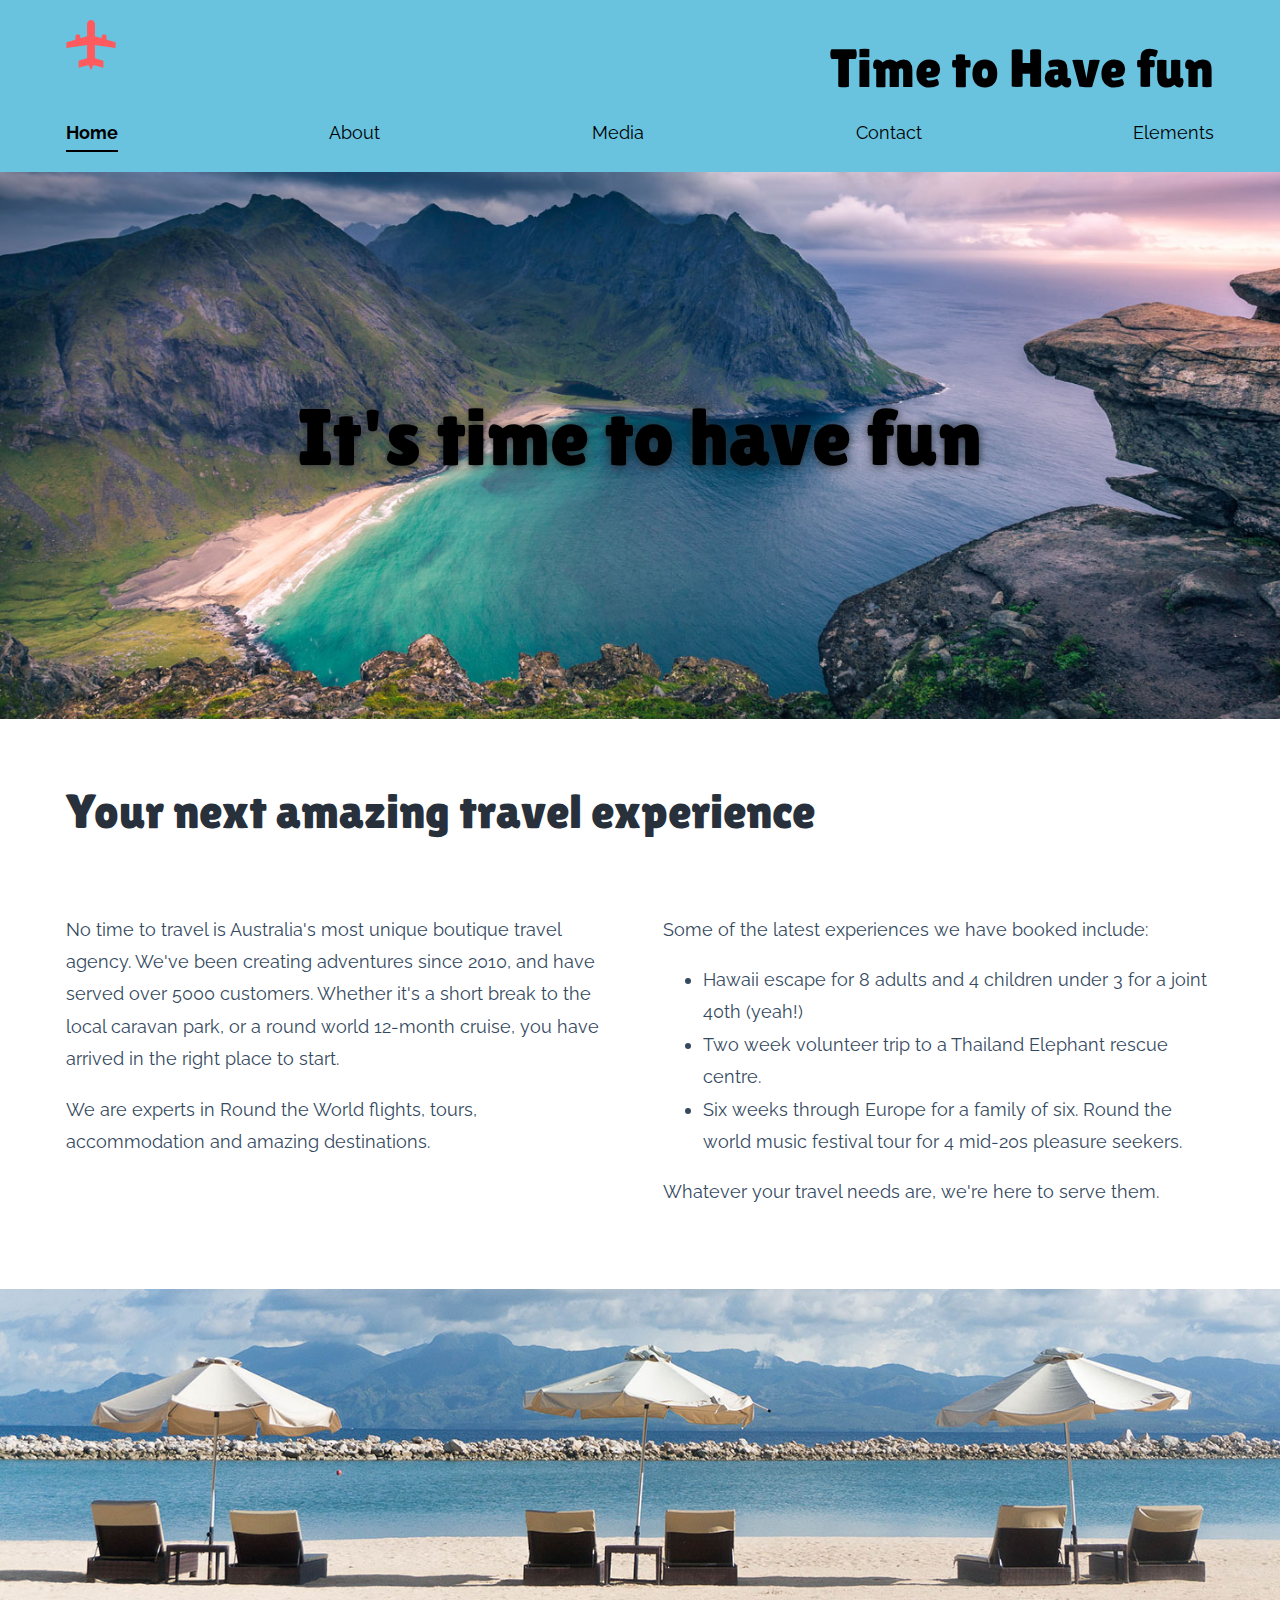
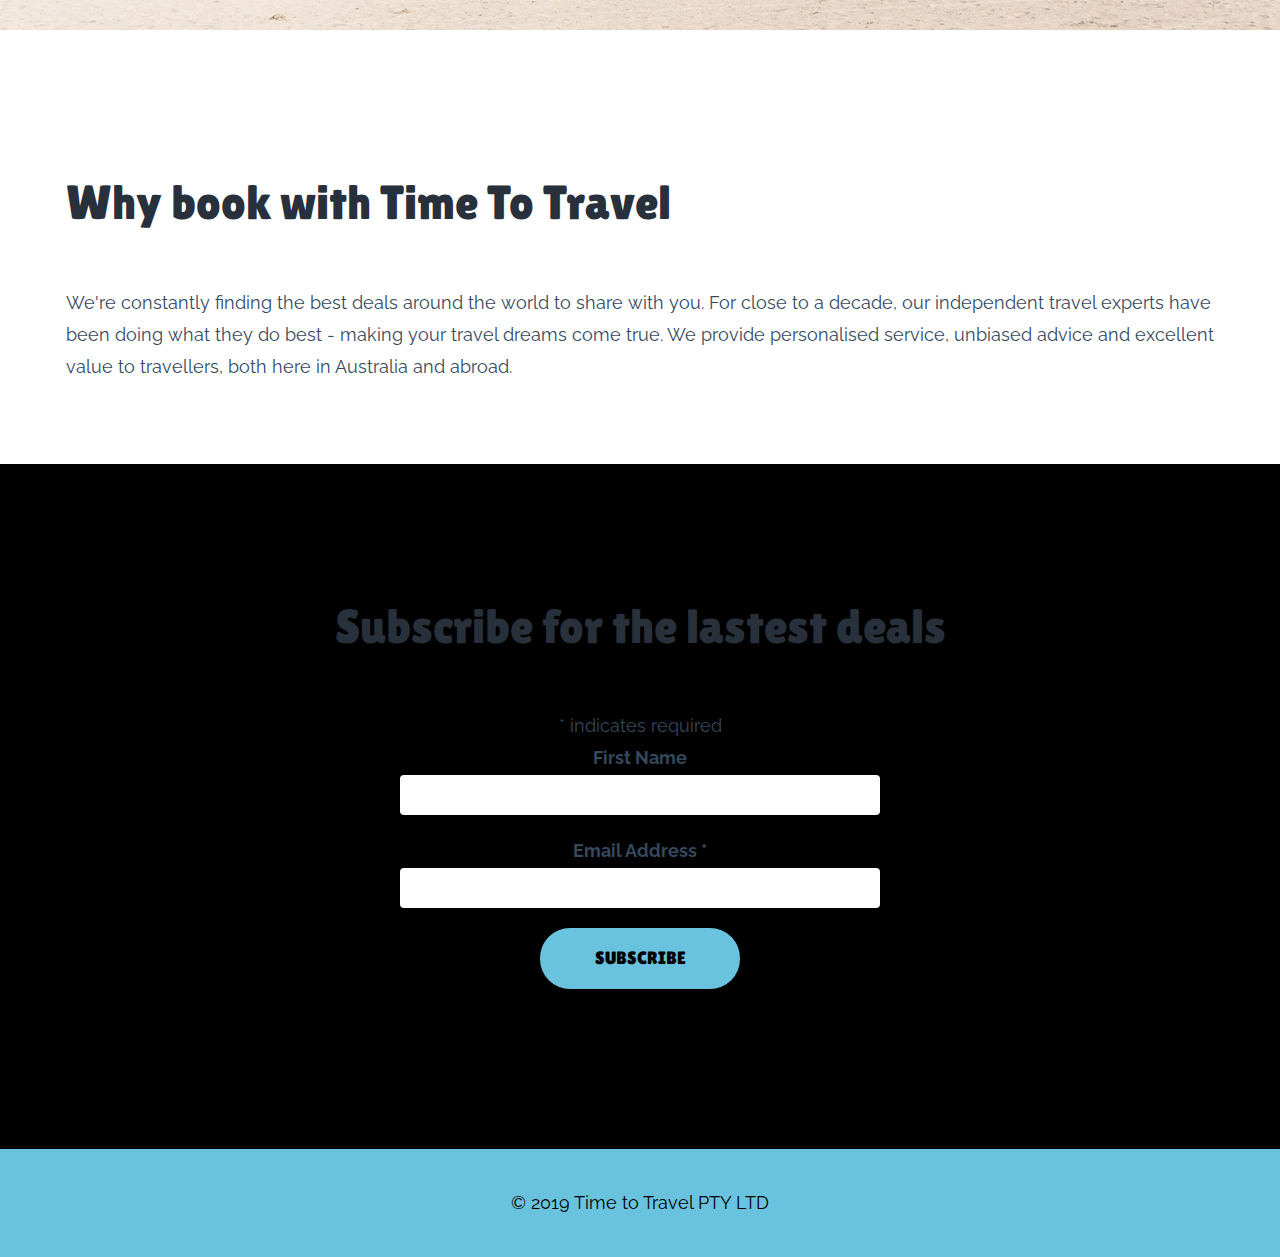
<file: index.html>
<!doctype html>



<html>



<head>

    <meta charset="utf" -8>

    <title>Great travel deals from time to travel</title>

    <link rel="stylesheet" href="resources/css/normalize.css">
    <link rel="stylesheet" href="resources/css/main.css">

    <meta name="viewport" content="device-width,initial-scale=1">

    <meta name="description" content="Find excusive boutique holidays from Australia's leading travel agent">

    <link rel="apple-touch-icon" sizes="180x180" href="resources/icons/apple-touch-icon.png">
    <link rel="icon" type="image/png" sizes="32x32" href="resources/icons/favicon-32x32.png">
    <link rel="icon" type="image/png" sizes="16x16" href="resources/icons/favicon-16x16.png">
    <link rel="manifest" href="resources/icons/site.webmanifest">
    <link rel="mask-icon" href="resources/icons/safari-pinned-tab.svg" color="#5bbad5">
    <link rel="shortcut icon" href="resources/icons/favicon.ico">
    <meta name="msapplication-TileColor" content="#2b5797">
    <meta name="msapplication-config" content="resources/icons/browserconfig.xml">
    <meta name="theme-color" content="#ffffff">

</head>



<body>

    <header>

        <div class="layout-wide">
            <div class="logo-wrapper">

                <a href="index.html">
                    <img src="resources/images/logo.svg" alt="A time to Travel">

                </a>
            </div>

            <div class="site-title">
                Time to Have fun
            </div>

        </div>

    </header>

    <div class="navigation">
        <button class="nav-prompt">Open Navigation</button>
        <nav class="layout-wide nav-inner" aria-expanded="false">
            <ul>

                <li>
                    <a href="index.html" class="active">Home </a>
                </li>

                <li>
                    <a href="about.html">About</a>
                </li>

                <li>
                    <a href="media.html">Media</a>
                </li>

                <li>
                    <a href="contact.html">Contact</a>
                </li>

                <li>
                    <a href="elements.html">Elements</a>
                </li>

            </ul>

        </nav>

    </div>

    <main>
        <section class="hero-module">

            <img src="resources/images/norway-beach.jpg" alt="Beach in Norway">
            <div class="hero-content">

                <h1 class="heading-main layout-wide">
                    It's time to have fun
                </h1>
            </div>

        </section>


        <section class="layout-wide">
            <h2> Your next amazing travel experience
            </h2>

            <div class="content-area-grid">

                <div class="content-block">
                    <p> No time to travel is Australia's most unique boutique travel agency. We've been creating adventures
                        since 2010, and have served over 5000 customers. Whether it's a short break to the local caravan
                        park, or a round world 12-month cruise, you have arrived in the right place to start.</p>

                    <p>We are experts in Round the World flights, tours, accommodation and amazing destinations.
                    </p>
                </div>

                <div class="content-block">
                    <p> Some of the latest experiences we have booked include:</p>
                    <ul>
                        <li>Hawaii escape for 8 adults and 4 children under 3 for a joint 40th (yeah!)</li>
                        <li>Two week volunteer trip to a Thailand Elephant rescue centre.</li>
                        <li>Six weeks through Europe for a family of six.
                            Round the world music festival tour for 4 mid-20s pleasure seekers.</li>

                    </ul>

                    Whatever your travel needs are, we're here to serve them.
                </div>
            </div>

        </section>
        <img src="resources/images/beach-umbrellas.jpg" alt="" class="layout-full-width">

        <section class="layout-wide">
                <h2>Why book with Time To Travel</h2>
                <p>We're constantly finding the best deals around the world to share with you.

                        For close to a decade, our independent travel experts have been doing what they do best - making your travel dreams come true.
                        
                        We provide personalised service, unbiased advice and excellent value to travellers, both here in Australia and abroad.</p>
        </section>

    </main>








    <footer>

        <div class="footer-subscribe">

            <div class="layout-wide">
                <!-- Begin Mailchimp Signup Form -->

                <div id="mc_embed_signup">
                    <form
                        action="https://kristinstone.us20.list-manage.com/subscribe/post?u=19410b264148fae1bcaa96eb0&amp;id=92549d2f4c"
                        method="post" id="mc-embedded-subscribe-form" name="mc-embedded-subscribe-form" class="validate"
                        target="_blank" novalidate>
                        <div id="mc_embed_signup_scroll">
                            <h2>Subscribe for the lastest deals</h2>
                            <div class="indicates-required"><span class="asterisk">*</span> indicates required
                            </div>
                            <div class="mc-field-group">
                                <label for="mce-FNAME">First Name </label>
                                <input type="text" value="" name="FNAME" class="" id="mce-FNAME">
                            </div>
                            <div class="mc-field-group">
                                <label for="mce-EMAIL">Email Address <span class="asterisk">*</span>
                                </label>
                                <input type="email" value="" name="EMAIL" class="required email" id="mce-EMAIL">
                            </div>
                            <div id="mce-responses" class="clear">
                                <div class="response" id="mce-error-response" style="display:none"></div>
                                <div class="response" id="mce-success-response" style="display:none"></div>
                            </div>
                            <!-- real people should not fill this in and expect good things - do not remove this or risk form bot signups-->
                            <div style="position: absolute; left: -5000px;" aria-hidden="true"><input type="text"
                                    name="b_19410b264148fae1bcaa96eb0_92549d2f4c" tabindex="-1" value=""></div>
                            <div class="clear"><input type="submit" value="Subscribe" name="subscribe"
                                    id="mc-embedded-subscribe" class="button"></div>
                        </div>
                    </form>
                </div>

                <!--End mc_embed_signup-->
            </div>
        </div>

        <div class="footer-notices">
            <div class="layout-wide">
                <p>&copy; 2019 Time to Travel PTY LTD</p>
            </div>
        </div>

    </footer>

    <script src="resources/js/css-var-polyfill.js"></script>
    <script src="resources/js/jquery.js"></script>
    <script src="resources/js/scripts.js"></script>

</body>



</html>
</file>
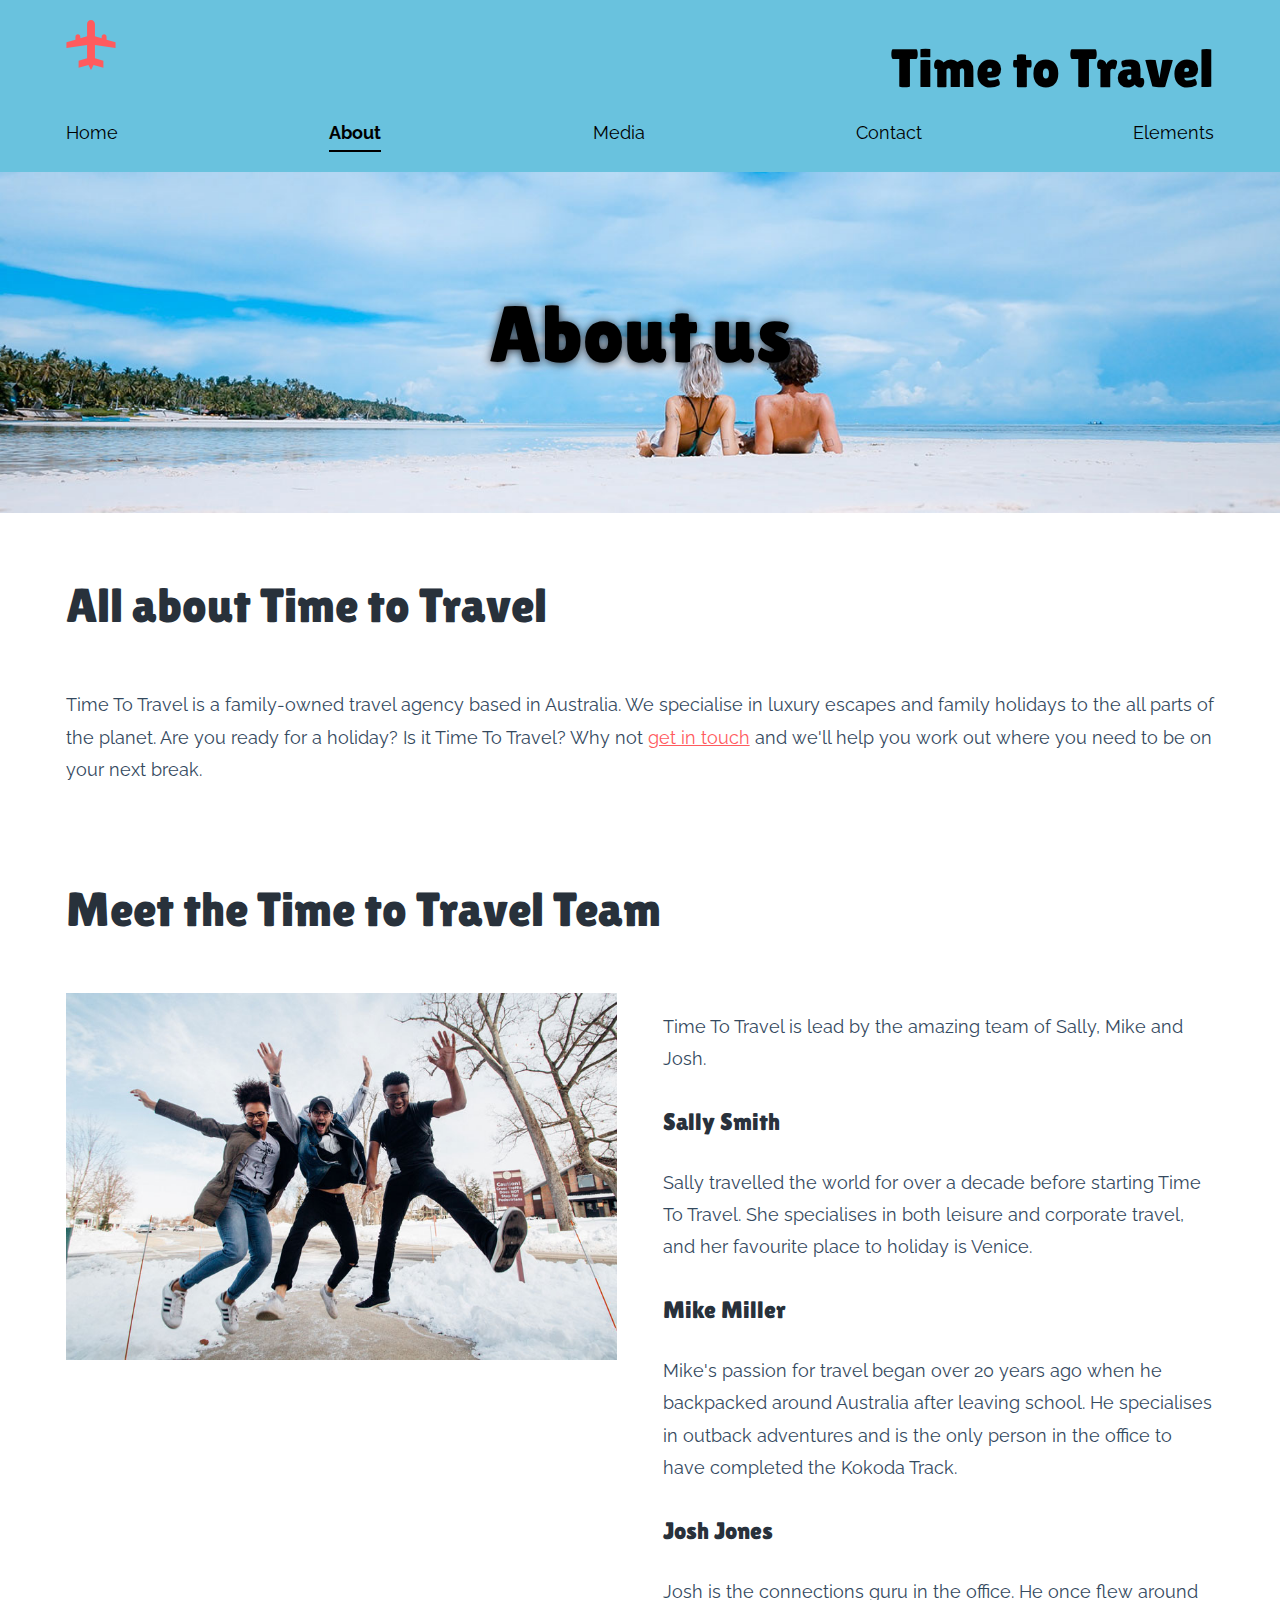
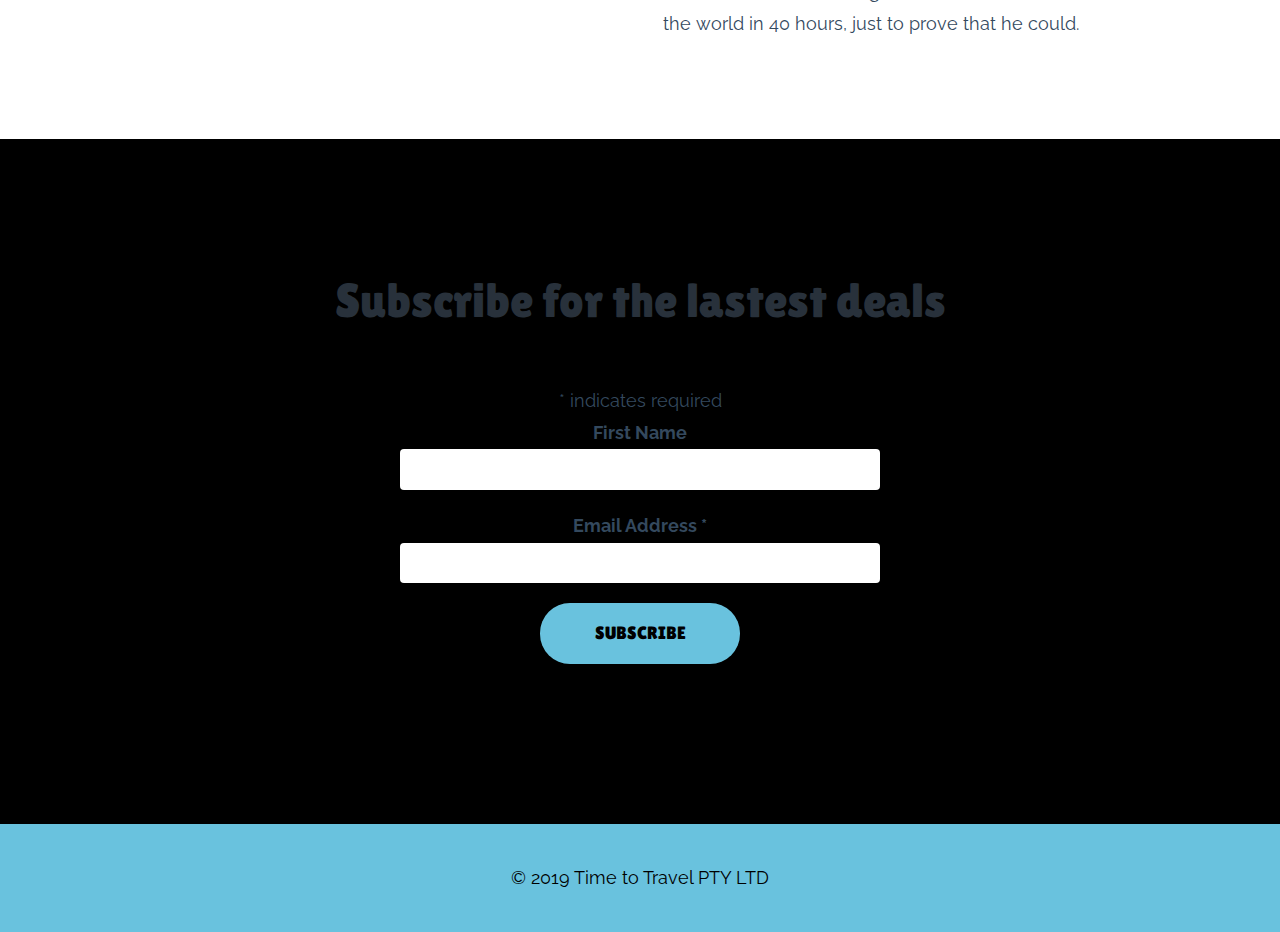
<file: about.html>
<!doctype html>



<html>



<head>

    <meta charset="utf" -8>

    <title>Great travel deals from time to travel</title>

    <link rel="stylesheet" href="resources/css/normalize.css">
    <link rel="stylesheet" href="resources/css/main.css">

    <meta name="viewport" content="device-width,initial-scale=1">

    <meta name="description" content="Find excusive boutique holidays from Australia's leading travel agent">

    <link rel="apple-touch-icon" sizes="180x180" href="resources/icons/apple-touch-icon.png">
    <link rel="icon" type="image/png" sizes="32x32" href="resources/icons/favicon-32x32.png">
    <link rel="icon" type="image/png" sizes="16x16" href="resources/icons/favicon-16x16.png">
    <link rel="manifest" href="resources/icons/site.webmanifest">
    <link rel="mask-icon" href="resources/icons/safari-pinned-tab.svg" color="#5bbad5">
    <link rel="shortcut icon" href="resources/icons/favicon.ico">
    <meta name="msapplication-TileColor" content="#2b5797">
    <meta name="msapplication-config" content="resources/icons/browserconfig.xml">
    <meta name="theme-color" content="#ffffff">

</head>



<body>

    <header>

        <div class="layout-wide">
            <div class="logo-wrapper">

                <a href="index.html">
                    <img src="resources/images/logo.svg" alt="Time to Travel logo">

                </a>
            </div>

            <div class="site-title">
                Time to Travel
            </div>

        </div>

    </header>

    <div class="navigation">
        <button class="nav-prompt">Open Navigation</button>
        <nav class="layout-wide nav-inner" aria-expanded="false">
            <ul>

                <li>
                    <a href="index.html">Home </a>
                </li>

                <li>
                    <a href="about.html">About</a>
                </li>

                <li>
                    <a href="media.html">Media</a>
                </li>

                <li>
                    <a href="contact.html">Contact</a>
                </li>

                <li>
                    <a href="elements.html">Elements</a>
                </li>

            </ul>

        </nav>

    </div>

    <main>
        <section class="hero-module">

            <img src="resources/images/people-on-beach.jpg" alt="Beach in Norway">
            <div class="hero-content">

                <h1 class="heading-main layout-wide">
                    About us
                </h1>
            </div>

        </section>

        <!-- single column goes here-->

        <section class="layout-wide">
            <h2>All about Time to Travel </h2>
            <p>Time To Travel is a family-owned travel agency based in Australia.
                We specialise in luxury escapes and family holidays to the all parts of the planet.
                Are you ready for a holiday? Is it Time To Travel? Why not <a href="contact.html"> get in touch</a> and
                we'll help you work out where you need to be on your next break.</p>

        </section>

        <section class="layout-wide">
            <h2> Meet the Time to Travel Team </h2>

            <div class="content-area-grid">

                <div class="content-block">
                    <img src="resources/images/the-time-to-travel-team.jpg" alt="The Time to Travel Team">
                </div>

                <div class="content-block">
                    <p> Time To Travel is lead by the amazing team of Sally, Mike and Josh.</p>

                    <h3>Sally Smith</h3>
                    <p>Sally travelled the world for over a decade before starting Time To Travel.

                        She specialises in both leisure and corporate travel, and her favourite place to holiday is
                        Venice.</p>

                    <h3>Mike Miller</h3>
                    <p>Mike's passion for travel began over 20 years ago when he backpacked around Australia after
                        leaving school.

                        He specialises in outback adventures and is the only person in the office to have completed the
                        Kokoda Track.</p>

                    <h3>Josh Jones</h3>
                    <p>Josh is the connections guru in the office. He once flew around the world in 40 hours, just to
                        prove that he could.</p>
                </div>
            </div>


        </section>


    </main>


    <footer>

        <div class="footer-subscribe">

            <div class="layout-wide">
                <!-- Begin Mailchimp Signup Form -->

                <div id="mc_embed_signup">
                    <form
                        action="https://kristinstone.us20.list-manage.com/subscribe/post?u=19410b264148fae1bcaa96eb0&amp;id=92549d2f4c"
                        method="post" id="mc-embedded-subscribe-form" name="mc-embedded-subscribe-form" class="validate"
                        target="_blank" novalidate>
                        <div id="mc_embed_signup_scroll">
                            <h2>Subscribe for the lastest deals</h2>
                            <div class="indicates-required"><span class="asterisk">*</span> indicates required
                            </div>
                            <div class="mc-field-group">
                                <label for="mce-FNAME">First Name </label>
                                <input type="text" value="" name="FNAME" class="" id="mce-FNAME">
                            </div>
                            <div class="mc-field-group">
                                <label for="mce-EMAIL">Email Address <span class="asterisk">*</span>
                                </label>
                                <input type="email" value="" name="EMAIL" class="required email" id="mce-EMAIL">
                            </div>
                            <div id="mce-responses" class="clear">
                                <div class="response" id="mce-error-response" style="display:none"></div>
                                <div class="response" id="mce-success-response" style="display:none"></div>
                            </div>
                            <!-- real people should not fill this in and expect good things - do not remove this or risk form bot signups-->
                            <div style="position: absolute; left: -5000px;" aria-hidden="true"><input type="text"
                                    name="b_19410b264148fae1bcaa96eb0_92549d2f4c" tabindex="-1" value=""></div>
                            <div class="clear"><input type="submit" value="Subscribe" name="subscribe"
                                    id="mc-embedded-subscribe" class="button"></div>
                        </div>
                    </form>
                </div>

                <!--End mc_embed_signup-->
            </div>
        </div>

        <div class="footer-notices">
            <div class="layout-wide">
                <p>&copy; 2019 Time to Travel PTY LTD</p>
            </div>
        </div>

    </footer>

    <script src="resources/js/css-var-polyfill.js"></script>
    <script src="resources/js/jquery.js"></script>
    <script src="resources/js/scripts.js"></script>

</body>



</html>
</file>
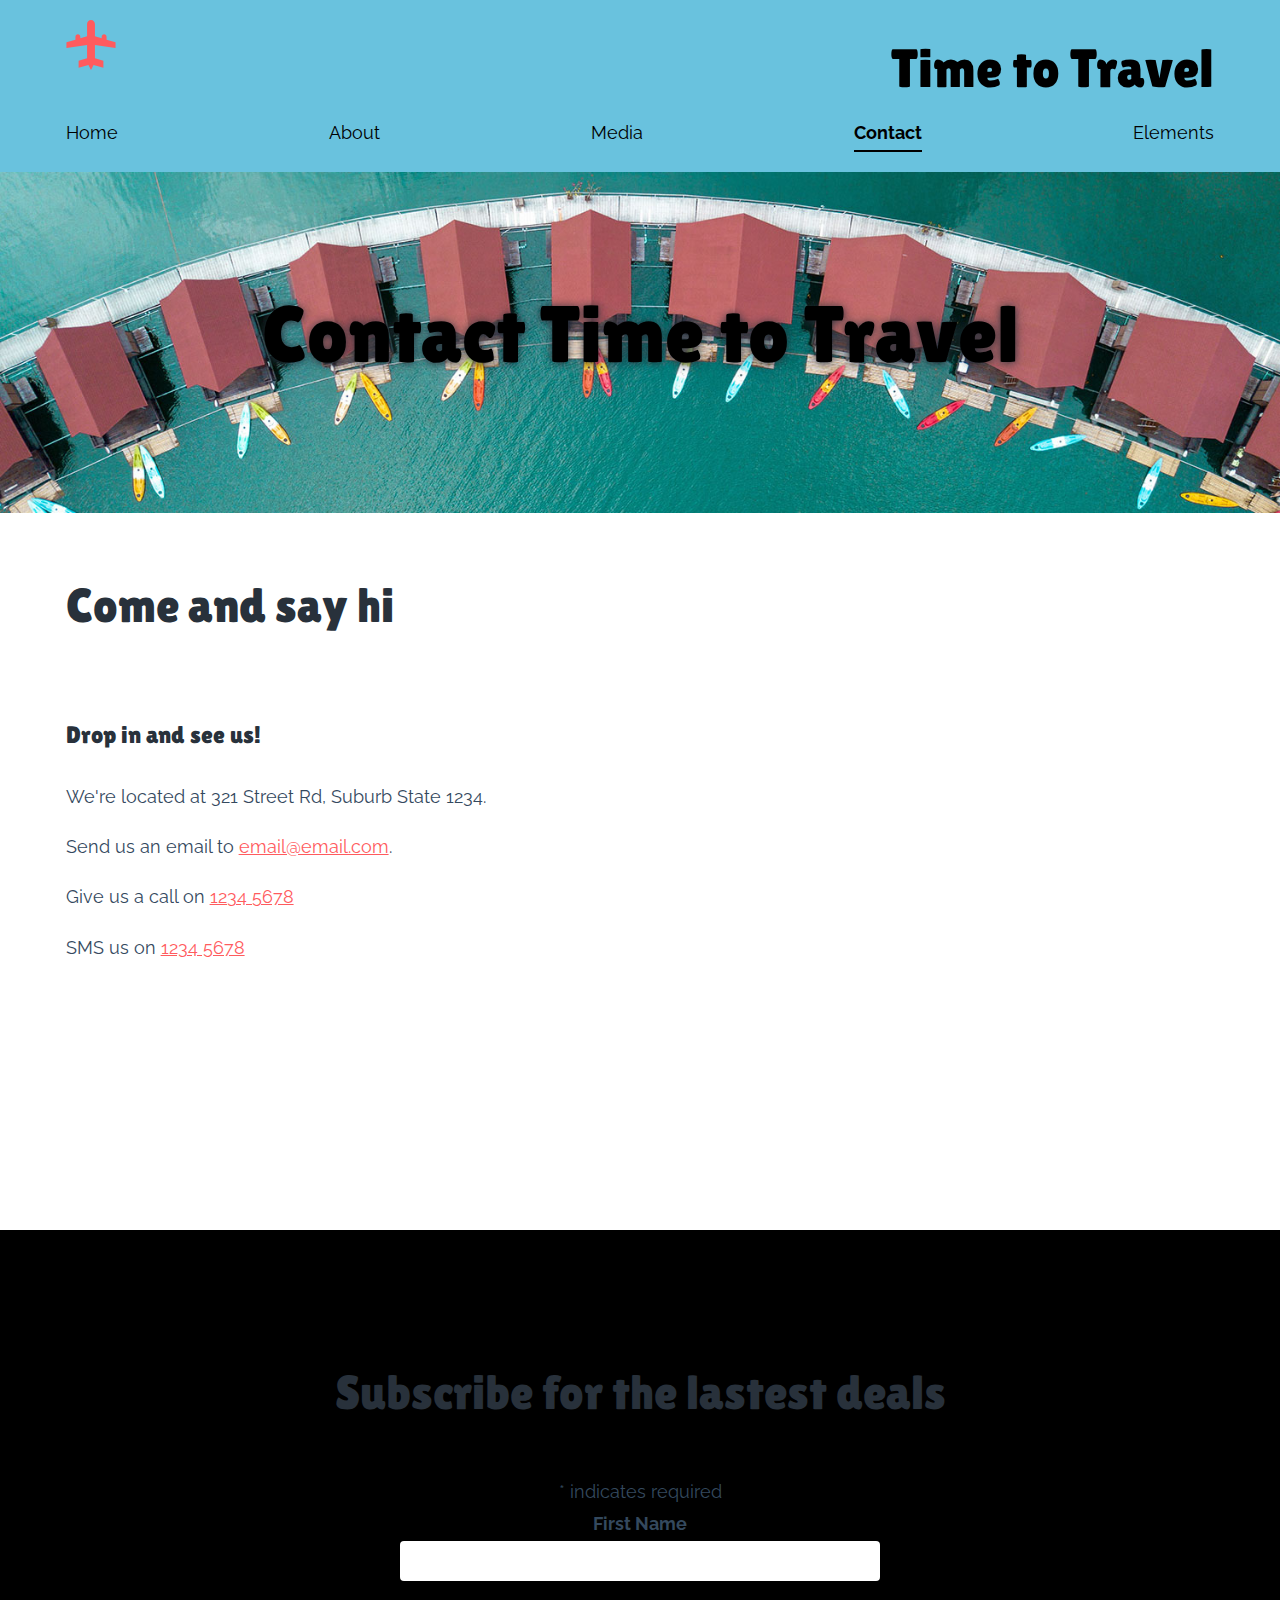
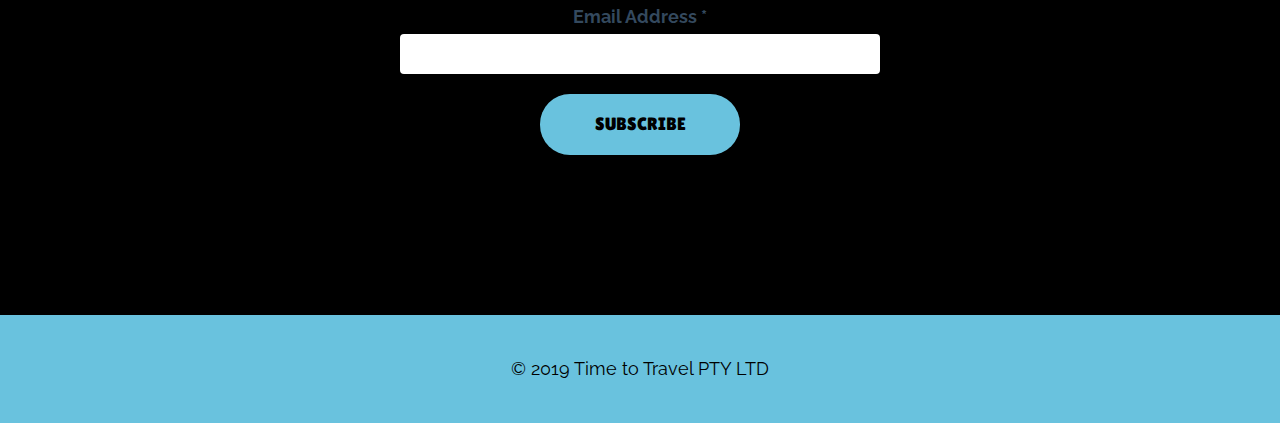
<file: contact.html>
<!doctype html>



<html>



<head>

    <meta charset="utf" -8>

    <title>Great travel deals from time to travel</title>

    <link rel="stylesheet" href="resources/css/normalize.css">
    <link rel="stylesheet" href="resources/css/main.css">

    <meta name="viewport" content="device-width,initial-scale=1">

    <meta name="description" content="Find excusive boutique holidays from Australia's leading travel agent">

    <link rel="apple-touch-icon" sizes="180x180" href="resources/icons/apple-touch-icon.png">
    <link rel="icon" type="image/png" sizes="32x32" href="resources/icons/favicon-32x32.png">
    <link rel="icon" type="image/png" sizes="16x16" href="resources/icons/favicon-16x16.png">
    <link rel="manifest" href="resources/icons/site.webmanifest">
    <link rel="mask-icon" href="resources/icons/safari-pinned-tab.svg" color="#5bbad5">
    <link rel="shortcut icon" href="resources/icons/favicon.ico">
    <meta name="msapplication-TileColor" content="#2b5797">
    <meta name="msapplication-config" content="resources/icons/browserconfig.xml">
    <meta name="theme-color" content="#ffffff">

</head>



<body>

    <header>

        <div class="layout-wide">
            <div class="logo-wrapper">

                <a href="index.html">
                    <img src="resources/images/logo.svg" alt="Time to Travel logo">

                </a>
            </div>

            <div class="site-title">
                Time to Travel
            </div>

        </div>

    </header>

    <div class="navigation">
        <button class="nav-prompt">Open Navigation</button>
        <nav class="layout-wide nav-inner" aria-expanded="false">
            <ul>

                <li>
                    <a href="index.html">Home </a>
                </li>

                <li>
                    <a href="about.html">About</a>
                </li>

                <li>
                    <a href="media.html">Media</a>
                </li>

                <li>
                    <a href="contact.html">Contact</a>
                </li>

                <li>
                    <a href="elements.html">Elements</a>
                </li>

            </ul>

        </nav>

    </div>

    <main>
        <section class="hero-module">


            <img src="resources/images/thailand.jpg" alt="Thailand">
            <div class="hero-content">

                <h1 class="heading-main layout-wide">
                    Contact Time to Travel
                </h1>
            </div>

        </section>


        <section class="layout-wide">
            <h2> Come and say hi</h2>

            <div class="content-area-grid">

                <div class="content-block">
                    <h3> Drop in and see us!</h3>
                    <p>We're located at 321 Street Rd, Suburb State 1234.</p>

                    <p>Send us an email to <a href="mailto:email@email.com">email@email.com</a>.</p>

                    <p>Give us a call on <a href="tel 123 5678">1234 5678</a></p>

                    <p>SMS us on <a href="sms:1234567">1234 5678</a></p>
                </div>

                <div class="content-block">
                        <iframe src="https://www.google.com/maps/embed?pb=!1m18!1m12!1m3!1d3272.3897951543954!2d138.61466737900437!3d-34.89666628048066!2m3!1f0!2f0!3f0!3m2!1i1024!2i768!4f13.1!3m3!1m2!1s0x6ab0c90d65e1a71f%3A0x5cf1a8327d3caaec!2sThe+Watson!5e0!3m2!1sen!2sau!4v1552800757636" width="600" height="450" frameborder="0" style="border:0" allowfullscreen></iframe>
                </div>
            </div>


        </section>


    </main>


    <footer>

        <div class="footer-subscribe">

            <div class="layout-wide">
                <!-- Begin Mailchimp Signup Form -->

                <div id="mc_embed_signup">
                    <form
                        action="https://kristinstone.us20.list-manage.com/subscribe/post?u=19410b264148fae1bcaa96eb0&amp;id=92549d2f4c"
                        method="post" id="mc-embedded-subscribe-form" name="mc-embedded-subscribe-form" class="validate"
                        target="_blank" novalidate>
                        <div id="mc_embed_signup_scroll">
                            <h2>Subscribe for the lastest deals</h2>
                            <div class="indicates-required"><span class="asterisk">*</span> indicates required
                            </div>
                            <div class="mc-field-group">
                                <label for="mce-FNAME">First Name </label>
                                <input type="text" value="" name="FNAME" class="" id="mce-FNAME">
                            </div>
                            <div class="mc-field-group">
                                <label for="mce-EMAIL">Email Address <span class="asterisk">*</span>
                                </label>
                                <input type="email" value="" name="EMAIL" class="required email" id="mce-EMAIL">
                            </div>
                            <div id="mce-responses" class="clear">
                                <div class="response" id="mce-error-response" style="display:none"></div>
                                <div class="response" id="mce-success-response" style="display:none"></div>
                            </div>
                            <!-- real people should not fill this in and expect good things - do not remove this or risk form bot signups-->
                            <div style="position: absolute; left: -5000px;" aria-hidden="true"><input type="text"
                                    name="b_19410b264148fae1bcaa96eb0_92549d2f4c" tabindex="-1" value=""></div>
                            <div class="clear"><input type="submit" value="Subscribe" name="subscribe"
                                    id="mc-embedded-subscribe" class="button"></div>
                        </div>
                    </form>
                </div>

                <!--End mc_embed_signup-->
            </div>
        </div>

        <div class="footer-notices">
            <div class="layout-wide">
                <p>&copy; 2019 Time to Travel PTY LTD</p>
            </div>
        </div>

    </footer>

    <script src="resources/js/css-var-polyfill.js"></script>
    <script src="resources/js/jquery.js"></script>
    <script src="resources/js/scripts.js"></script>

</body>



</html>
</file>
<file: resources/css/main.css>
@import url('https://fonts.googleapis.com/css?family=Lilita+One|Raleway');

/*-------------------VARIABLES */

:root {

    /* Colors */
    --main-text-color: #34495e;
    --strong-text-color: #28313b;
    
    --link-color: #ff5b5e;
    --border-color: #97a4b1;
    
    --alternative-bg-color:  #69c2de;
    --alternative-text-color:  #000000; 


  
    /* measurements from style guide & wireframes */
    --padder: 3%;
    --spacer: 20px;
    --spacer-large: 80px;
    --transition-time: 0.3s;
  
    --font-size-site-title: 32px;
    --font-size-page-title: 40px;
    --font-size-section-title: 30px; 
    --font-size-sub-title: 24px;
    --font-size-heading-small: 16px;
   
    --site-width: 1200px;

    --font-heading: 'Lilita One', cursive;
    --font-default: 'Raleway', sans-serif;
}

@media screen and (min-width:800px) {

    :root {
        --font-size-site-title: 54px;
        --font-size-page-title: 80px;
        --font-size-section-title: 48px;

        --padder:2%;
    }
}

/*-------------------GLOBAL DEFAULTS */

* {
    box-sizing: border-box;
}

body{
    font-family: var(--font-default);
    font-size: 18px;
    line-height: 1.8;
    color: var(--main-text-color);
}

video,
img {
    max-width: 100%;
    height: auto;
}

iframe {
    max-width:100%;
}

/*-------------------HEADINGS AND TYPE */

h1,
h2,
h3,
h4 {
    font-family: var(--font-heading);
    color: var(--strong-text-color);
    font-weight: normal;}

    h1 {
        font-size: var(--font-size-page-title);
    }

    h2 {
        font-size: var(--font-size-section-title);
    }

    h3 {
        font-size: var(--font-size-sub-title);
    }

    h4 {
        font-size: var(--font-size-heading-small);
    }
a{
    color: var(--link-color);
    transition: var(--transition-time);
}
a:hover {
    color: var(--strong-text-color);
}

/*-------------------LAYOUTS */
.layout-wide {
    max-width: var(--site-width);

    margin-bottom: var(--spacer-large);

    padding-left: var(--padder);
    padding-right: var(--padder);

    margin-left:auto;
    margin-right:auto;
}

.layout-full-width {
    width:100%;
    margin-bottom: var(--spacer-large)
}

/*-------------------HEADER */
header{
    background-color: var(--alternative-bg-color); 
    padding-top: var(--spacer)
}
header .layout-wide {
    margin-bottom:0;
}
.site-title {
    color: var(--alternative-text-color);
    text-align:right;
    font-size: var(--font-size-site-title);
    font-family: var(--font-heading);
}

.logo-wrapper {
    float: left;
}

/*-------------------NAVIGATION */

.navigation {
    background-color: var(--alternative-bg-color);
    position: sticky;
    top:0;
    z-index: 10;
}


.nav-prompt {
    background-color: var(--alternative-bg-color);
    color: var(--alternative-text-color);

    clear:both;
    display: block;
    padding-top: var(--padder);
    padding-bottom: var(--padder);

    width: 100%;

    border:0;
    border-top: 1px solid var(--strong-text-color);
}
.nav-inner {
    margin-bottom: 0;
}

.nav-inner ul {
    list-style: none;
    padding:0;
    margin:0;
    text-align: center;

}

.nav-inner a {
    color: var(--alternative-text-color);
    text-decoration: none;

    border-bottom: 1px solid var(--border-color);

    display:block;
    padding: var(--spacer) 5px;

}


@media screen and (min-width:800px) {
    
    .nav-prompt { 
    display: none;
}

.nav-inner ul {
    display:flex;
    justify-content: space-between;
    }

.nav-inner a {
    border-bottom: 2px solid transparent;
    padding:0;
    margin-bottom: var(--spacer);

    }

    .nav-inner .active {
        border-bottom-color: var(--alternative-text-color);
        font-weight:bold;
    }
}

@media screen and (max-width: 800px) {

    .nav-inner {
        overflow: hidden;
        transition: var(--transition-time);
    }

    .nav-inner[aria-expanded="false"] {
        max-height:0;
    }

    .nav-inner[aria-expanded="true"] {
        max-height:100vh;
    }
}

/*-------------------FOOTER */
footer { background-color: var(--alternative-bg-color);
text-align: center;

}

.footer-subscribe {
    background-color: var(--alternative-text-color);
    padding-top: var(--spacer-large);
    padding-bottom: var(--spacer-large);

}

.footer-notices {
    padding-top: var(--spacer);
    padding-bottom: var(--spacer);
}
.footer-notices .layout-wide {
    margin-bottom: 0;
    color: var(--alternative-text-color);
}

/*-------------------MAILCHIMPFORM*/

label {
    display:block;
    font-weight:bold;

}

input[type="text"],
input[type="email"] {
border:1px soild var(--border-color);
padding:10px;
width:480px;
max-width:100%;
margin-bottom: var(--spacer);
border-radius: 4px;

}

.button {
background-color: var(--alternative-bg-color);
font-family: var(--font-heading);
padding: var(--spacer);
border-radius:30px;

min-width:200px;
color: var(--alternative-text-color);

border: none;

text-transform: uppercase;

transition: var(--transition-time);

}
.button:hover {
    background-color: var(--strong-text-color);

}
/*-------------------MODULES */

/* hero */
.hero-module{
    position:relative;
}
.hero-module img {
    width:100%;
}
@media screen and (min-width: 800px) {

    .hero-content {
height: 100%;
width:100%;

position: absolute;
bottom:0;

display: flex;
align-items: center;
text-align: center;

    }

    .heading-main {
        color: var(--alternative-text-color);
        text-shadow: 0px 1px 10px var(--strong-text-color);

    }


}

/* Grids */

@media screen and (min-width:800px)
{
    .content-area-grid {
        display: grid;
        grid-template-columns: 48% 48%;

        justify-content: space-between;
    }
}

/* image gallery */

.image-gallery ul {
    list-style-type: none;
    padding:0;
    margin:0;
    overflow: hidden;

}

.image-gallery li {
    float:left;
    max-width:250px;
    margin: 10px;

}

/* Animations */

@keyframes fadein {
0% {
    opacity:0%;
}
100% {
    opacity:1;
}
}

main {
    animation-name: fadein;
    animation-duration: var(--transition-time);
}

@keyframes spin {
    100% {
        transform: rotate(360deg);
    }
}

    .logo-wrapper a:hover img {
    animation-name:spin;
    animation-duration:3s;
    animation-iteration-count:infinite;
    animation-timing-function:linear;
}

/* image hover */

.image-gallery img {
    filter:grayscale(70%);
    transition: var(--transition-time);
    box-shadow:0px 1px 10px var(--strong-text-color);
}
.image-gallery a:hover img {
    filter: unset;
    transform: scale(1.1);



}
</file>
